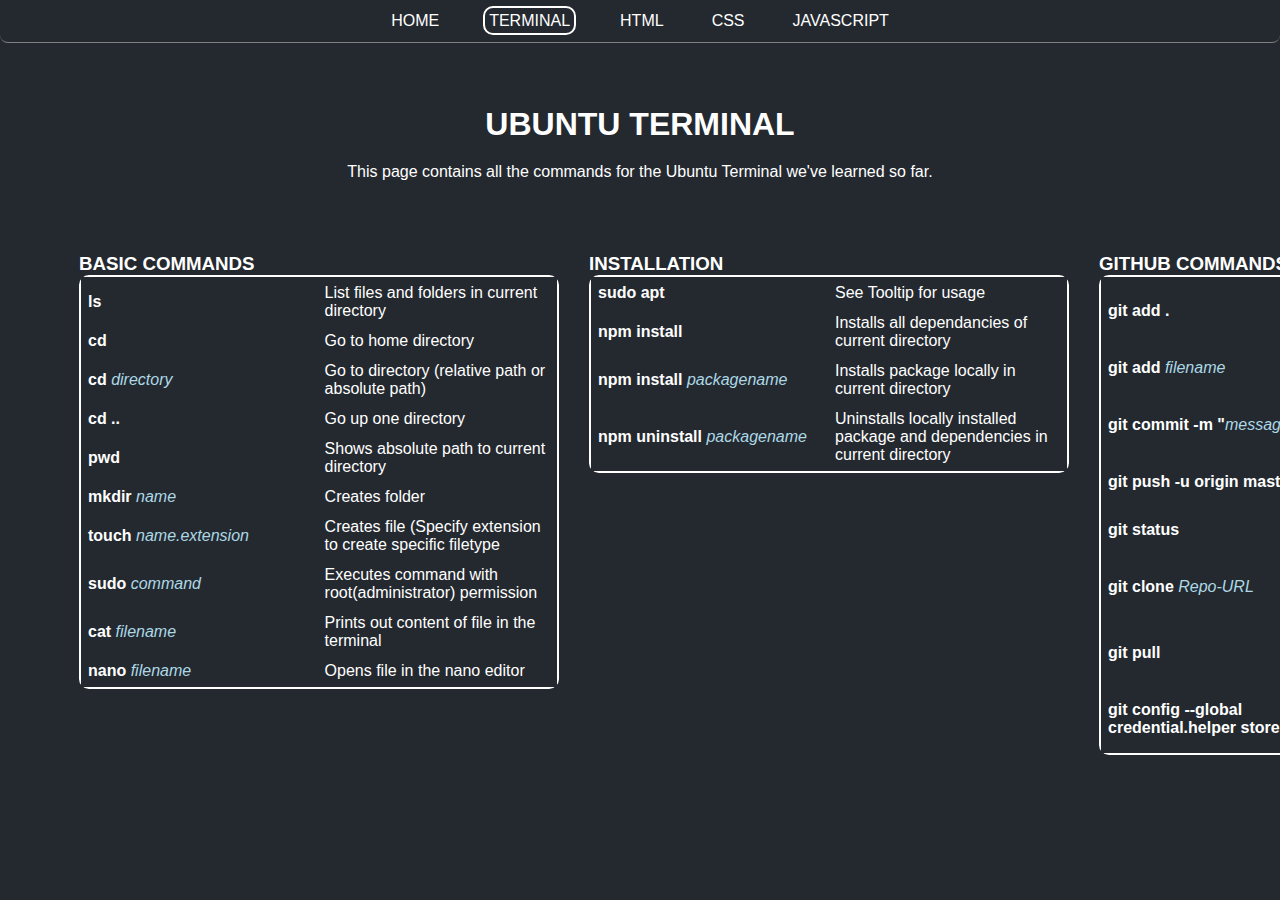
<file: terminal.html>
<!DOCTYPE html>
<html lang="en">

<head>
  <meta charset="UTF-8">
  <meta http-equiv="X-UA-Compatible" content="IE=edge">
  <meta name="viewport" content="width=device-width, initial-scale=1.0">
  <link rel="stylesheet" href="css/nav.css">
  <link rel="stylesheet" href="css/terminal.css">
  <title>Jude's Cheat Sheet</title>
</head>

<body>
  <header>
    <nav>
      <ul>
        <li><a id="indexlink" href="index.html">Home</a></li>
        <li><a id="terminallink" href="terminal.html">Terminal</a></li>
        <li><a id="htmllink" href="html.html">HTML</a></li>
        <li><a id="csslink" href="css.html">CSS</a></li>
        <li><a id="jslink" href="javascript.html">JavaScript</a></li>
      </ul>
    </nav>
  </header>

  <main>
    <section id="explanation">
      <h1>Ubuntu Terminal</h1>
      <p>This page contains all the commands for the Ubuntu Terminal we've learned so far.</p>
    </section>

    <div id="blockroster">
      <section id="basiccmds" class="cmdblock">
        <h3>Basic Commands</h3>
        <div class="tableblock">
          <table>
            <tr>
              <td id="ls">ls
                <span id="lstxt">
                  <table>
                    <tr>
                      <td>-a</td>
                      <td>Show all (including hidden)</td>
                    </tr>
                    <tr>
                      <td>-R</td>
                      <td>Recursive list</td>
                    </tr>
                    <tr>
                      <td>-r</td>
                      <td>Reverse Order</td>
                    </tr>
                    <tr>
                      <td>-t</td>
                      <td>Sort by last modified</td>
                    </tr>
                    <tr>
                      <td>-S</td>
                      <td>Sort by file size</td>
                    </tr>
                    <tr>
                      <td>-l</td>
                      <td>Long listing format</td>
                    </tr>
                    <tr>
                      <td>-1</td>
                      <td>One file/folder per line</td>
                    </tr>
                    <tr>
                      <td>-m</td>
                      <td>Comma-seperated list</td>
                    </tr>
                    <tr>
                      <td>-Q</td>
                      <td>Quoted list</td>
                    </tr>
                  </table>
                </span>
              </td>
              <td>List files and folders in current directory</td>
            </tr>
            <tr>
              <td>cd</td>
              <td>Go to home directory</td>
            </tr>
            <tr>
              <td>cd <span class="placeholder">directory</span></td>
              <td>Go to directory (relative path or absolute path)</td>
            </tr>
            <tr>
              <td>cd ..</td>
              <td>Go up one directory</td>
            </tr>
            <tr>
              <td>pwd</td>
              <td>Shows absolute path to current directory</td>
            </tr>
            <tr>
              <td>mkdir <span class="placeholder">name</span></td>
              <td>Creates folder</td>
            </tr>
            <tr>
              <td>touch <span class="placeholder">name.extension</span></td>
              <td>Creates file (Specify extension to create specific filetype</td>
            </tr>
            <tr>
              <td>sudo <span class="placeholder">command</span></td>
              <td>Executes command with root(administrator) permission</td>
            </tr>
            <tr>
              <td>cat <span class="placeholder">filename</span></td>
              <td>Prints out content of file in the terminal</td>
            </tr>
            <tr>
              <td>nano <span class="placeholder">filename</span></td>
              <td>Opens file in the nano editor</td>
            </tr>
          </table>
        </div>
      </section>

      <section id="installation" class="cmdblock">
        <h3>Installation</h3>
        <div class="tableblock">
          <table>
            <tr>
              <td id="apt">sudo apt
                <span id="apttxt">
                  <table>
                    <tr>
                      <td>list</td>
                      <td>List packages based on package names</td>
                    </tr>
                    <tr>
                      <td>show <span class="placeholder">packagename</span></td>
                      <td>Show package details</td>
                    </tr>
                    <tr>
                      <td>update</td>
                      <td>Updates system and all packages</td>
                    </tr>
                    <tr>
                      <td>install <span class="placeholder">packagename</span></td>
                      <td>Install package globally</td>
                    </tr>
                    <tr>
                      <td>remove <span class="placeholder">packagename</span></td>
                      <td>Uninstalls package</td>
                    </tr>
                  </table>
                </span>
              </td>
              <td>See Tooltip for usage</td>
            </tr>
            <tr>
              <td>npm install</td>
              <td>Installs all dependancies of current directory</td>
            </tr>
            <tr>
              <td>npm install <span class="placeholder">packagename</span></td>
              <td>Installs package locally in current directory</td>
            </tr>
            <tr>
              <td>npm uninstall <span class="placeholder">packagename</span></td>
              <td>Uninstalls locally installed package and dependencies in current directory</td>
            </tr>
          </table>
        </div>
      </section>

      <section id="gitcmds" class="cmdblock">
        <h3>GitHub Commands</h3>
        <div class="tableblock">
          <table>
            <tr>
              <td>git add .</td>
              <td>Adds all modified files to the staging area for the next commit</td>
            </tr>
            <tr>
              <td>git add <span class="placeholder">filename</span></td>
              <td>Adds specific file to the staging area for the next commit</td>
            </tr>
            <tr>
              <td>git commit -m "<span class="placeholder">message</span>"</td>
              <td>Creates snapshot of all files in the staging area and assign them comment message </td>
            </tr>
            <tr>
              <td>git push -u origin master</td>
              <td>Uploads content of local repository to remote repository</td>
            </tr>
            <tr>
              <td>git status</td>
              <td>Shows status of current repository</td> 
            </tr>
            <tr>
              <td>git clone <span class="placeholder">Repo-URL</span></td>
              <td>Creates a clone of a specific Repository in a folder of your current directory</td>
            </tr>
            <tr>
              <td>git pull</td>
              <td>Updates local repository in current directory based on remote repository</td>
            </tr>
            <tr>
              <td>git config --global credential.helper store</td>
              <td>Stores GitHub credentials when entering them after this command</td>
            </tr>
          </table>
        </div>
      </section>
    </div>
  </main>
</body>

</html>
</file>
<file: css/nav.css>
* {
    margin: 0px;
    padding: 0px;
    background-color: #24292F;
    color: #FFFFFF;
    font-family: Arial, Helvetica, sans-serif;
    scroll-behavior: smooth;
    box-sizing: border-box;
}

/* Span settings */

.bold {
    font-weight: bold;
}

.lblue {
    color: #A2E4FF;
}

.orange {
    color: #D09279;
}

.white {
    color: #DCDCDC;
}

/* Navigation Bar */

a:link {
    text-decoration: none;
    text-transform: uppercase;
}

nav {
    position: fixed;
    padding: 4px;
    width: 100%;
    border-bottom: 1px solid grey;
    border-radius: 8px;
    z-index: 3;
}

li {
    list-style-type: none;
}

nav ul {
    display: flex;
    justify-content: center;
}

nav li {
    display: block;
    margin: 8px 20px;
}

nav li a {
    border-radius: 10px;
    padding: 4px;
}

nav li a:hover {
    background-color: #40B3E4;
    color: black;
    -webkit-transition: all 0.6s ease;
}

main {
    padding: 5%;
}

/* Body Norming */

section {
    padding: 10px 15px;
}

p {
    margin: 20px 10px;
}

h1, h2, h3, h4 {
    text-transform: uppercase;
}

h1 {
    text-align: center;
}

#explanation {
    margin: 2rem 12rem;
}

#explanation p {
    text-align: center;
}

/* Settings for all tables */

#blockroster {
    display: flex;
}

.cmdblock {
    display: flex;
    flex-direction: column;
}

table {
    display: flex;
    border: #FFFFFF 2px solid;
    border-radius: 10px;
    width: 30rem;
}

table td {
    padding: 5px;
    width: 15rem;
}

td:first-child {
    font-weight: bold
}

.placeholder {
    font-weight: 100;
    font-style: italic;
    color: lightblue;
}
</file>
<file: css/terminal.css>
#terminallink {
    border: 2px solid white;
}

/* Tooltip for ls */

#ls {
    position: relative;
}

#ls #lstxt {
    visibility: hidden;
    width: 200px;
    background-color: #FFFFFF;
    color: black;
    text-align: center;
    border-radius: 8px;
    padding: 5px 0px;
    position: absolute;
    z-index: 2;
    top: 20px;
}

#ls:hover #lstxt {
    visibility: visible;
}

/* Tooltip for sudo apt */

#apt {
    position: relative;
}

#apt #apttxt {
    visibility: hidden;
    width: 200px;
    background-color: #FFFFFF;
    color: black;
    text-align: center;
    border-radius: 8px;
    padding: 5px 0px;
    position: absolute;
    z-index: 2;
    top: 20px;
}

#apt:hover #apttxt {
    visibility: visible;
}
</file>
